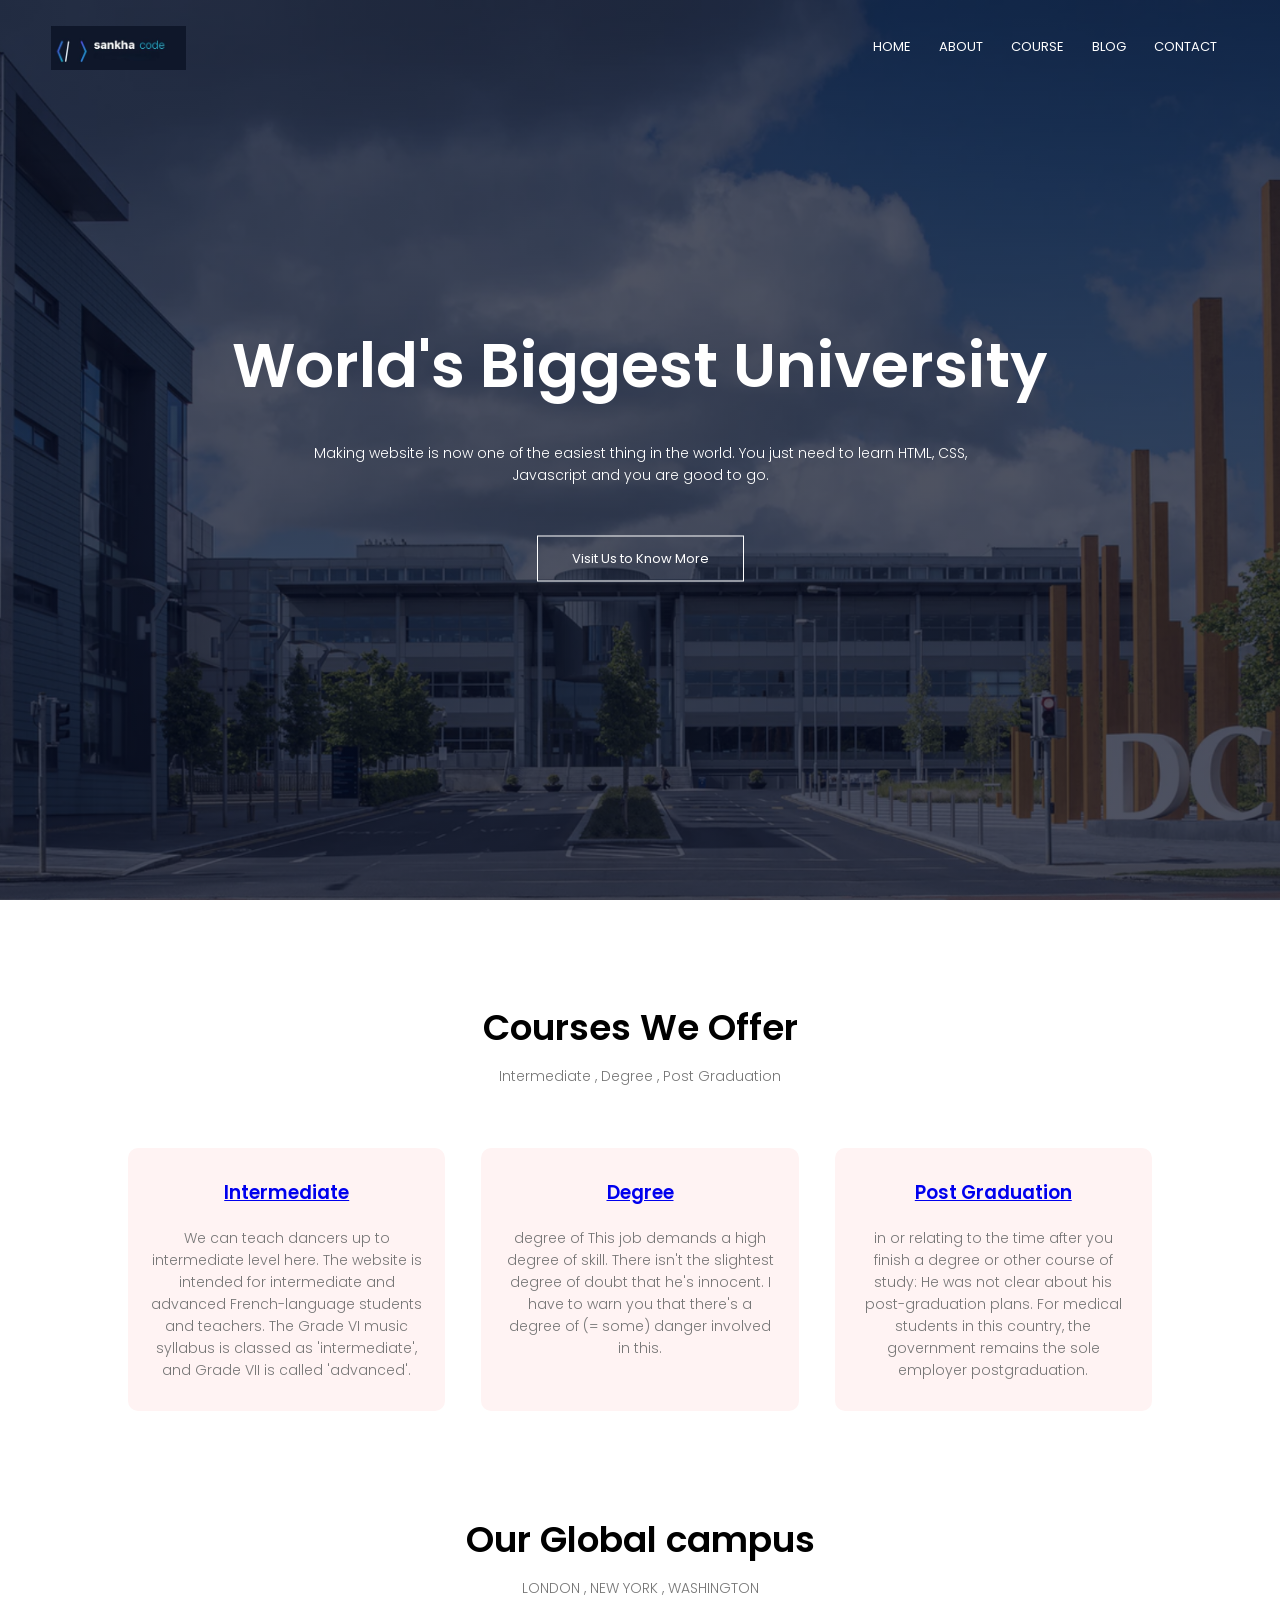
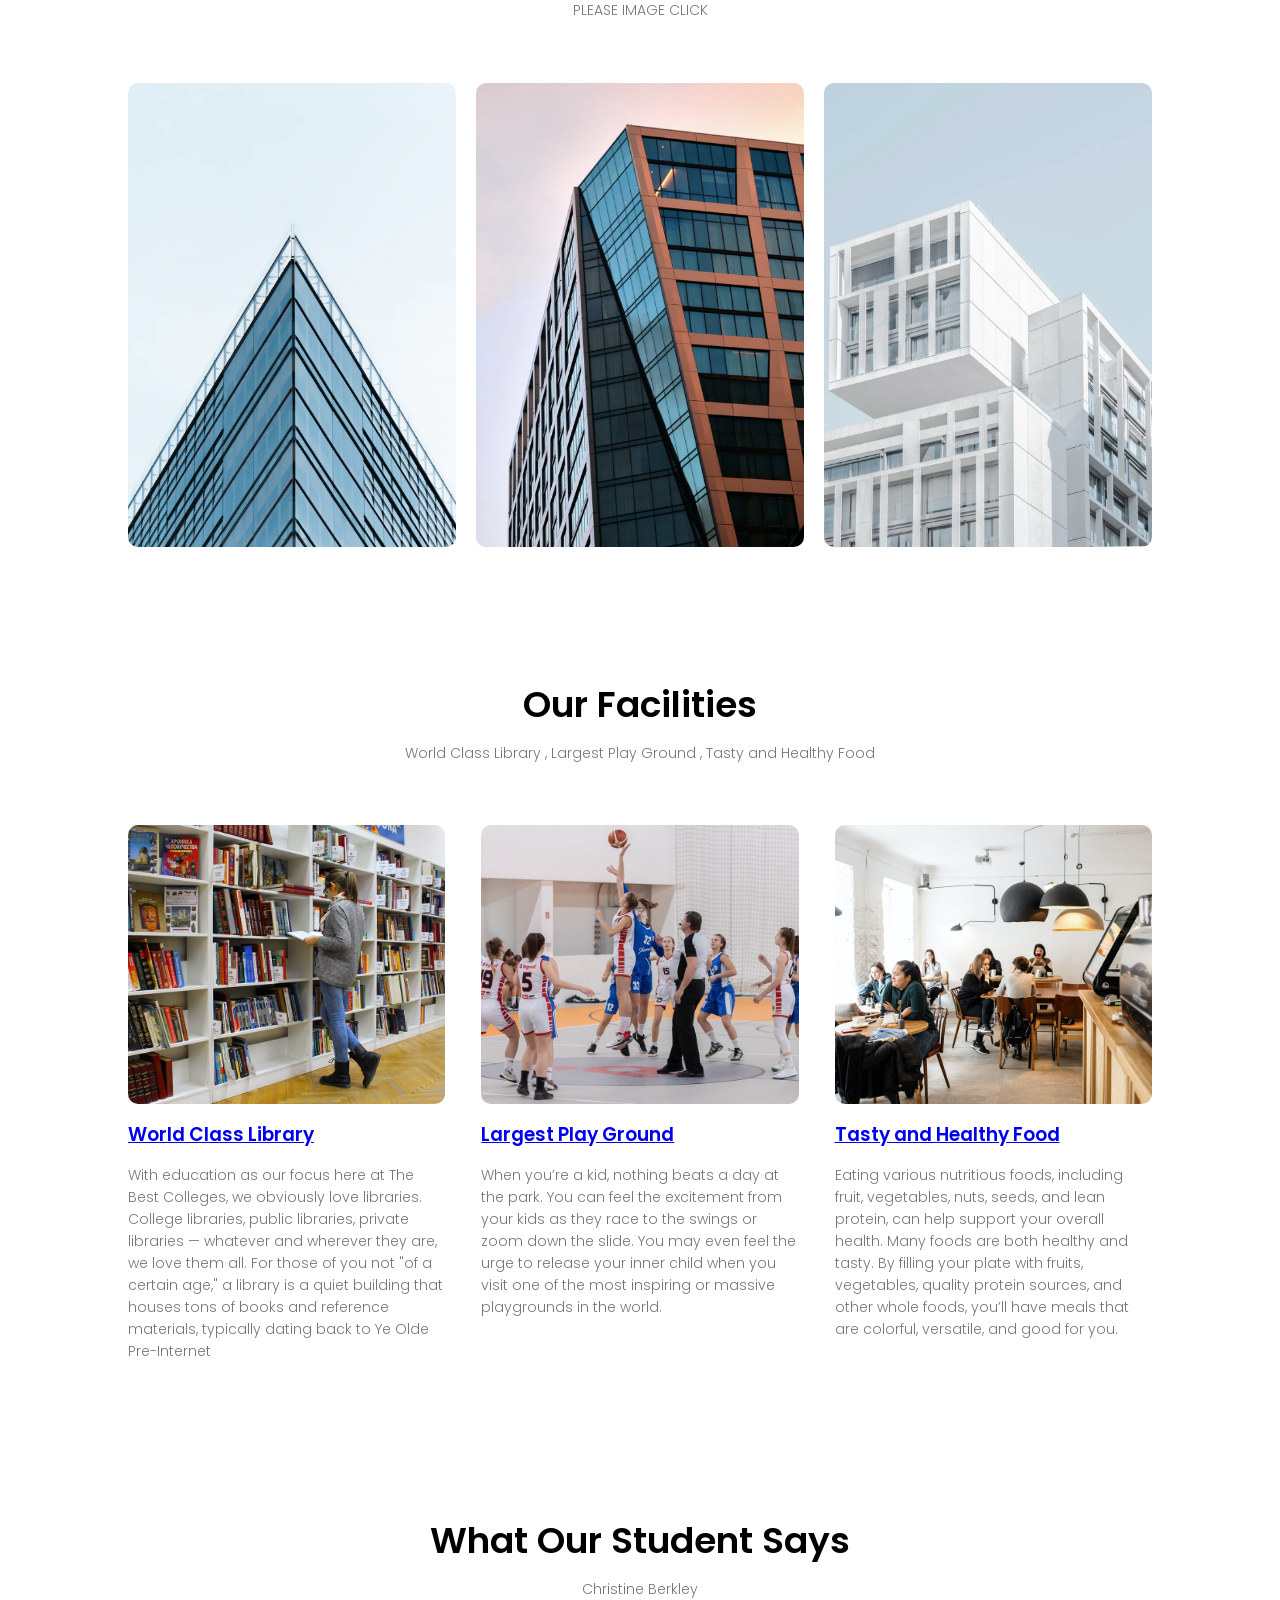
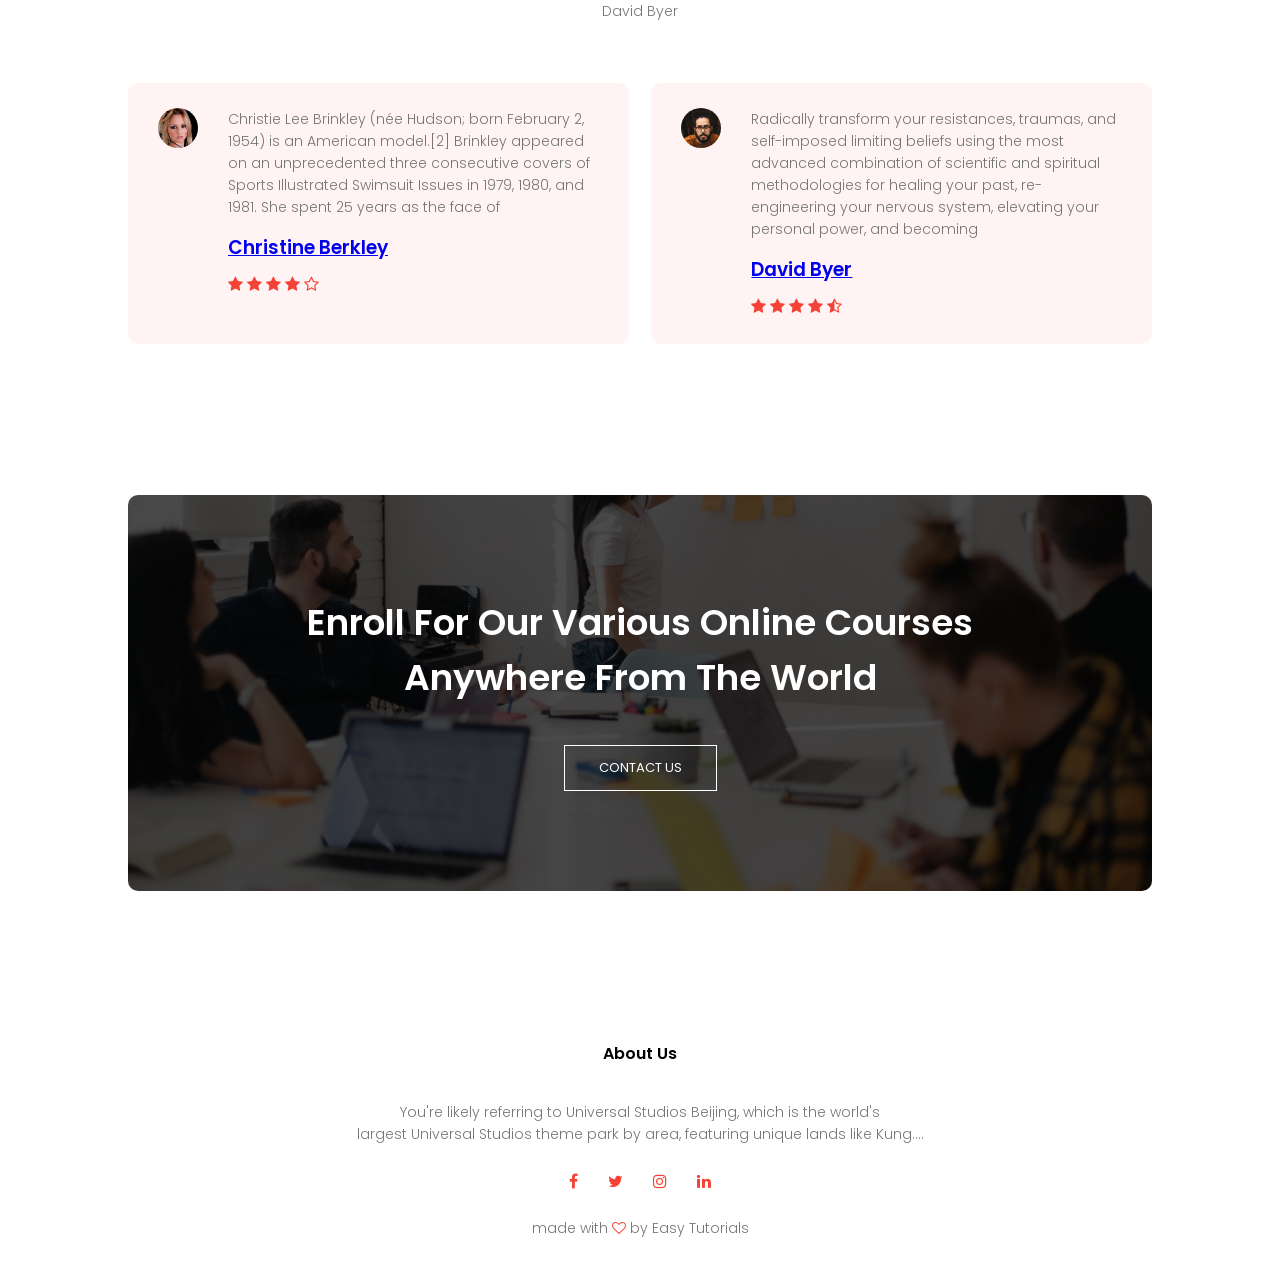
<file: index.html>
<html>
<head>
<meta name="viewport" content="width=device-width, initial-scale=1.0">
<title>Sankha Code</title>
<link rel="stylesheet" href="style.css">
<link href="https://fonts.googleapis.com/css?family=Poppins:100,200,300,400,600,700&display=swap" rel="stylesheet">
<link rel="stylesheet" href="https://stackpath.bootstrapcdn.com/font-awesome/4.7.0/css/font-awesome.min.css"> 
<link rel="shortcut icon" href="link logo.jpg" type="image/x-icon">
</head>
<body>
    <section class="header">
        
        <nav>
            <a href="index.html"><img src="logo.jpeg"></a>
            <div class="nav-links" id="navLinks">  
                <i class="fa fa-close" onclick="hideMenu()"></i>
                <ul>
                    <li><a href="index.html">HOME</a></li>
                    <li><a href="about.html">ABOUT</a></li>
                    <li><a href="course.html">COURSE</a></li>
                    <li><a href="blog.html">BLOG</a></li>
                    <li><a href="contact.html">CONTACT</a></li>
                </ul>
            </div>
            <i class="fa fa-bars" onclick="showMenu()"></i>
        </nav>
        
        <div class="text-box">
            <h1>World's Biggest University</h1>
            <p>Making website is now one of the easiest thing in the world. You just need to learn HTML, CSS,<br>Javascript and you are good to go.</p>
            <a href="contact.html" class="hero-btn">Visit Us to Know More</a>
        </div>
    </section>
    
<!---------- course ----------->
    
    <section class="course">
        <h1>Courses We Offer</h1>
        <p>Intermediate , Degree , Post Graduation</p>
        <div class="row">
            <div class="course-col">
                <a href="https://dictionary.cambridge.org/dictionary/english/intermediate"><h3>Intermediate</h3></a>
                <p>We can teach dancers up to intermediate level here.
                The website is intended for intermediate and advanced French-language students and teachers.
                The Grade VI music syllabus is classed as 'intermediate', and Grade VII is called 'advanced'.</p>
            </div>
            <div class="course-col">
                <a href="https://dictionary.cambridge.org/dictionary/english/degree"><h3>Degree</h3></a>
                <p>degree of This job demands a high degree of skill.
                There isn't the slightest degree of doubt that he's innocent.
                I have to warn you that there's a degree of (= some) danger involved in this.</p>
            </div>
            <div class="course-col">
                <a href="https://dictionary.cambridge.org/dictionary/english/post-graduation"><h3>Post Graduation</h3></a>
                <p>in or relating to the time after you finish a degree or other course of study:
                He was not clear about his post-graduation plans.
                For medical students in this country, the government remains the sole employer postgraduation.</p>
            </div>
        </div>
    </section>
    
<!---------- campus ---------->
    
    <section class="campus">
        <h1>Our Global campus</h1>
        <p>LONDON , NEW YORK , WASHINGTON<br>PLEASE IMAGE CLICK</p>
            <div class="row">
                <div class="campus-col">
                    <img src="london.png">
                    <div class="layer">
                        <a href="https://maps.app.goo.gl/8tfJSvZfQVaBL1cF7"><h3>LONDON</h3></a>
                    </div>
                </div>
                <div class="campus-col">
                    <img src="newyork.png">
                    <div class="layer">
                        <a href="https://maps.app.goo.gl/64HCSFy1Z2zuiFZS9"><h3>NEW YORK</h3></a>
                    </div>
                </div>
                <div class="campus-col">
                    <img src="washington.png">
                    <div class="layer">
                        <a href="https://maps.app.goo.gl/UHcrCdH4US6FnCMJA"><h3>WASHINGTON</h3></a>
                    </div>
                </div>
                
            </div>
    </section>
    
<!---------- Facilities ---------->
    
    <section class="facility">
        <h1>Our Facilities</h1>
        <p>World Class Library , Largest Play Ground , Tasty and Healthy Food</p>
            <div class="row">
                <div class="facility-col">
                    <img src="library.png">
                    <a href="https://www.thebestcolleges.org/amazing-libraries/"><h3>World Class Library</h3></a>
                    <p>With education as our focus here at The Best Colleges, we obviously love libraries. College libraries, public libraries, private libraries — whatever and wherever they are, we love them all. For those of you not "of a certain age," a library is a quiet building that houses tons of books and reference materials, typically dating back to Ye Olde Pre-Internet</p>
                </div>
                <div class="facility-col">
                    <img src="basketball.png">
                    <a href="https://superiorplay.com/blog/worlds-largest-playgrounds/?srsltid=AfmBOoo3jGLswr_3IjMhvDBu9-F-duJyQexHkolZWK3P55cx1meK1VoA"><h3>Largest Play Ground</h3></a>
                    <p>When you’re a kid, nothing beats a day at the park. You can feel the excitement from your kids as they race to the swings or zoom down the slide. You may even feel the urge to release your inner child when you visit one of the most inspiring or massive playgrounds in the world.</p>
                </div>
                <div class="facility-col">
                    <img src="cafeteria.png">
                    <a href="https://www.healthline.com/nutrition/50-super-healthy-foods"><h3>Tasty and Healthy Food</h3></a>
                    <p>Eating various nutritious foods, including fruit, vegetables, nuts, seeds, and lean protein, can help support your overall health.
                    Many foods are both healthy and tasty. By filling your plate with fruits, vegetables, quality protein sources, and other whole foods, you’ll have meals that are colorful, versatile, and good for you.</p>
                </div>
            </div>
    </section>
    
    
<!---------- testimonials ---------->
    
    <section class="testimonials">
        <h1>What Our Student Says</h1>
        <p>Christine Berkley<br>David Byer</p>
            <div class="row">
                <div class="testimonial-col">
                    <img src="user1.jpg">
                    <div> 
                        <p>Christie Lee Brinkley (née Hudson; born February 2, 1954) is an American model.[2] Brinkley appeared on an unprecedented three consecutive covers of Sports Illustrated Swimsuit Issues in 1979, 1980, and 1981. She spent 25 years as the face of</p>
                        <a href="https://en.wikipedia.org/wiki/Christie_Brinkley"><h3>Christine Berkley</h3></a>
                        <i class="fa fa-star"></i>
                        <i class="fa fa-star"></i>
                        <i class="fa fa-star"></i>
                        <i class="fa fa-star"></i>
                        <i class="fa fa-star-o"></i>
                    </div>
                </div>
                <div class="testimonial-col">
                    <img src="user2.jpg">
                    <div>
                        <p>Radically transform your resistances, traumas, and self-imposed limiting beliefs using the most advanced combination of scientific and spiritual methodologies for healing your past, re-engineering your nervous system, elevating your personal power, and becoming</p>
                        <a href="https://davidbayer.com/"><h3>David Byer</h3></a>
                        <i class="fa fa-star"></i>
                        <i class="fa fa-star"></i>
                        <i class="fa fa-star"></i>
                        <i class="fa fa-star"></i>
                        <i class="fa fa-star-half-o"></i>
                    </div>
                </div>
                
            </div>
    </section>
    
<!------ Call To Action ------>

<section class="cta">
    
       <h1>Enroll For Our Various Online Courses<br>Anywhere From The World</h1>
        <a href="https://wa.me/918770740848" class="hero-btn">CONTACT US</a>
    
</section>    
 
<!-------- footer ---------->

<section class="footer">
        <h4>About Us</h4>
        <p>You're likely referring to Universal Studios Beijing, which is the world's<br>
        largest Universal Studios theme park by area, featuring unique lands like Kung....</p>
        <div class="icons">
            <a href="https://www.facebook.com/share/1Cp5k5Tnqk/"><i class="fa fa-facebook"></i></a>
            <a href="https://x.com/vishalraghu1c96?t=x2zzKe5Rnn5hxkEXPhshnw&s=09"><i class="fa fa-twitter"></i></a>
            <a href="https://www.instagram.com/vishal_raghu1c_official?utm_source=ig_web_button_share_sheet&igsh=ZDNlZDc0MzIxNw=="><i class="fa fa-instagram"></i></a>
            <a href="http://www.linkedin.com/in/"><i class="fa fa-linkedin"></i></a>
            
        </div>
        <a href="" class="footer-link"><p>made with <i class="fa fa-heart-o"></i> by Easy Tutorials</p></a>
</section>    
  
  
<!----JavaScript for toggle menu---->
<script>
    var navLinks = document.getElementById("navLinks");

    function showMenu() {
        navLinks.style.right = "0";
    }

    function hideMenu() {
        navLinks.style.right = "-200px";
    }
</script> 
    
</body>
</html>
</file>
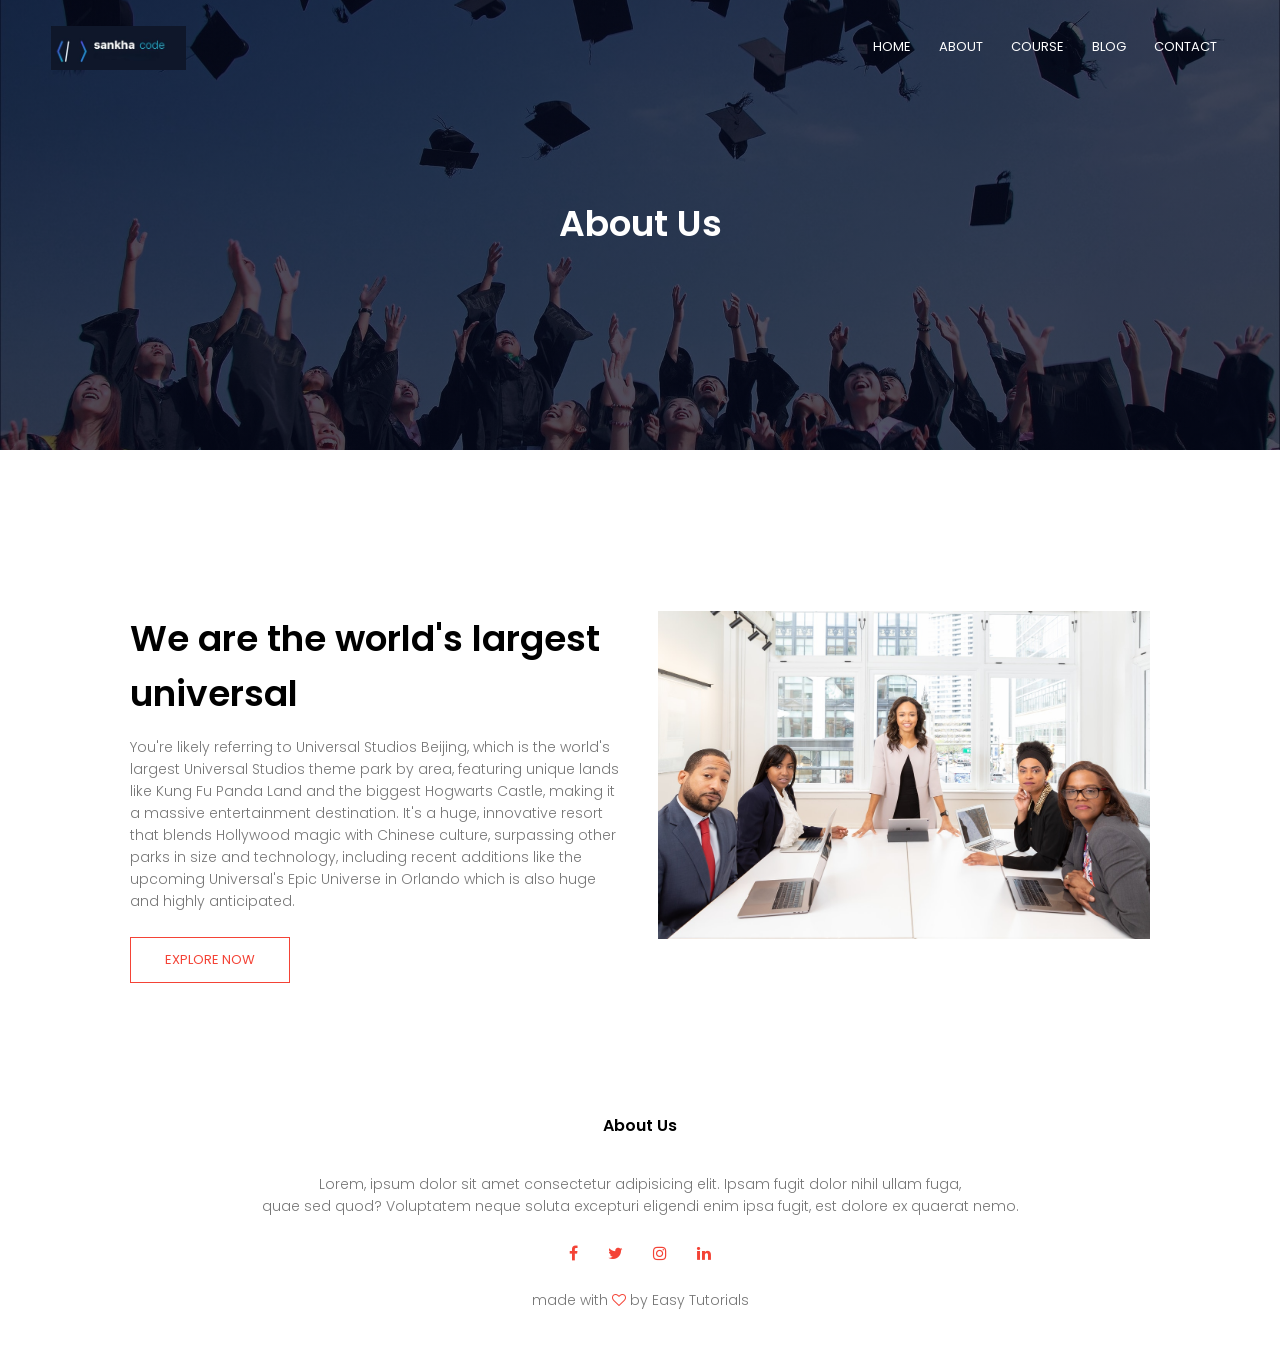
<file: about.html>
<html>
<head>
<meta name="viewport" content="width=device-width, initial-scale=1.0">
<title>Sankha Code</title>
<link rel="stylesheet" href="style.css">
<link href="https://fonts.googleapis.com/css?family=Poppins:100,200,300,400,600,700&display=swap" rel="stylesheet">
<link rel="stylesheet" href="https://stackpath.bootstrapcdn.com/font-awesome/4.7.0/css/font-awesome.min.css"> 
<link rel="shortcut icon" href="link logo.jpg" type="image/x-icon">
</head>
<body>
    <section class="sub-header">
        <nav>
            <a href="index.html"><img src="logo.jpeg"></a>
            <div class="nav-links" id="navLinks">  
                <i class="fa fa-close" onclick="hideMenu()"></i>
                <ul>
                    <li><a href="index.html">HOME</a></li>
                    <li><a href="about.html">ABOUT</a></li>
                    <li><a href="course.html">COURSE</a></li>
                    <li><a href="blog.html">BLOG</a></li>
                    <li><a href="contact.html">CONTACT</a></li>
                </ul>
            </div>
            <i class="fa fa-bars" onclick="showMenu()"></i>
        </nav>
        <h1 id="about">About Us</h1>

    </section>

    <!-- about us content -->

    <section class="about-us">
        <div class="row">
            <div class="about-col">
                <h1>We are the world's largest universal</h1>
                <p>You're likely referring to Universal Studios Beijing, which is the world's
                largest Universal Studios theme park by area, featuring unique lands like Kung
                Fu Panda Land and the biggest Hogwarts Castle, making it a massive entertainment 
                destination. It's a huge, innovative resort that blends Hollywood magic with Chinese 
                culture, surpassing other parks in size and technology, including recent additions like 
                the upcoming Universal's Epic Universe in Orlando which is also huge and highly anticipated. </p>
                <a href="" class="hero-btn red-btn">EXPLORE NOW</a>
            </div>
            <div class="about-col">
                <img src="about.jpg">
            </div>
        </div>

    </section>

<!-- footer -->

 <section class="footer">
    <h4>About Us</h4>
    <p>Lorem, ipsum dolor sit amet consectetur adipisicing elit. Ipsam fugit dolor nihil ullam fuga,<br>
    quae sed quod? Voluptatem neque soluta excepturi eligendi enim ipsa fugit, est dolore ex quaerat nemo.</p>
    <div class="icons">
        <!-- <style>a.two:hover {font-size: 150%;}</style> -->
        <a href="https://www.facebook.com/share/1Cp5k5Tnqk/"><i class="fa fa-facebook"></i></a>
            <a href="https://x.com/vishalraghu1c96?t=x2zzKe5Rnn5hxkEXPhshnw&s=09"><i class="fa fa-twitter"></i></a>
            <a href="https://www.instagram.com/vishal_raghu1c_official?utm_source=ig_web_button_share_sheet&igsh=ZDNlZDc0MzIxNw=="><i class="fa fa-instagram"></i></a>
            <a href="http://www.linkedin.com/in/"><i class="fa fa-linkedin"></i></a>
    </div>
    <a href="" class="footer-link"><p>made with <i class="fa fa-heart-o"></i> by Easy Tutorials</p></a>
 </section>






    <!-- Javascript for toggle menue -->

    <script>

        var navLinks = document.getElementById("navLinks");
        function showMenu(){
            navLinks.style.right = "0"
        }
        function hideMenu(){
            navLinks.style.right = "-200px";
        }

    </script>
    
</body>
</html>
</file>
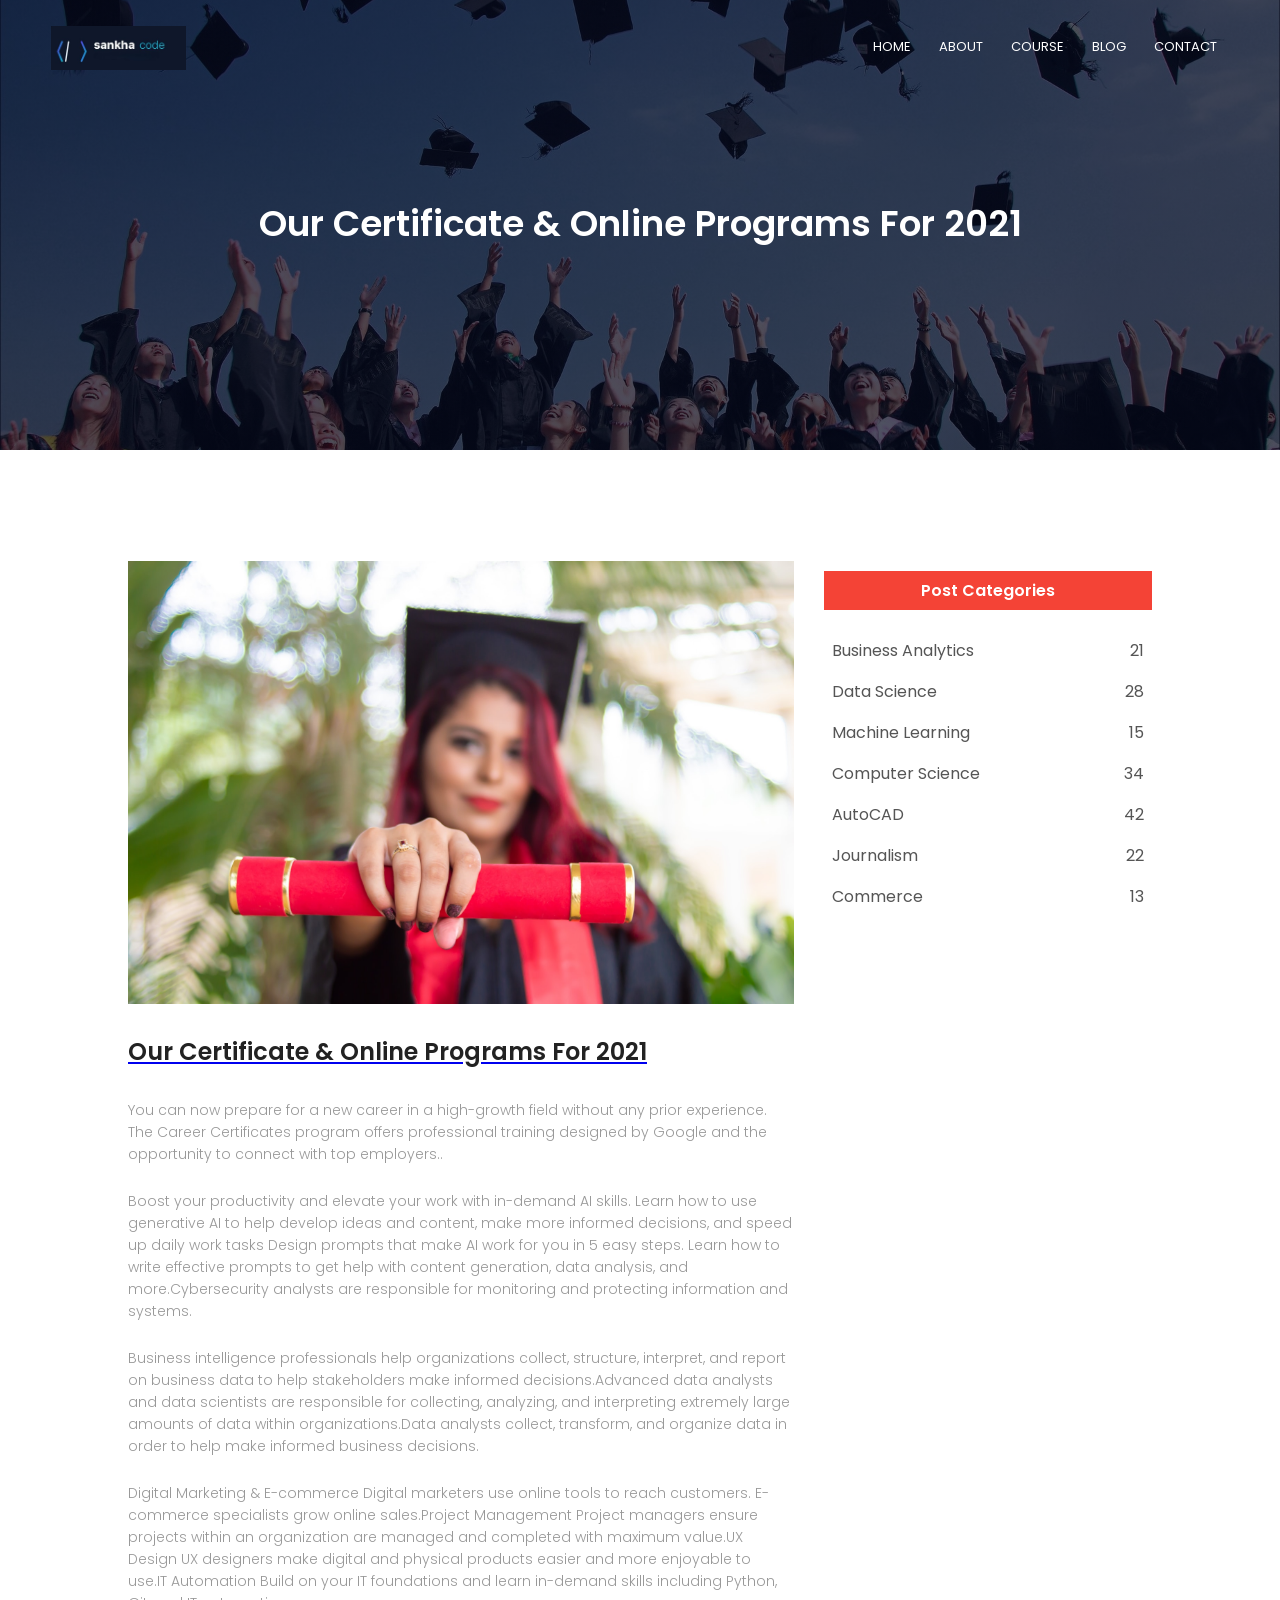
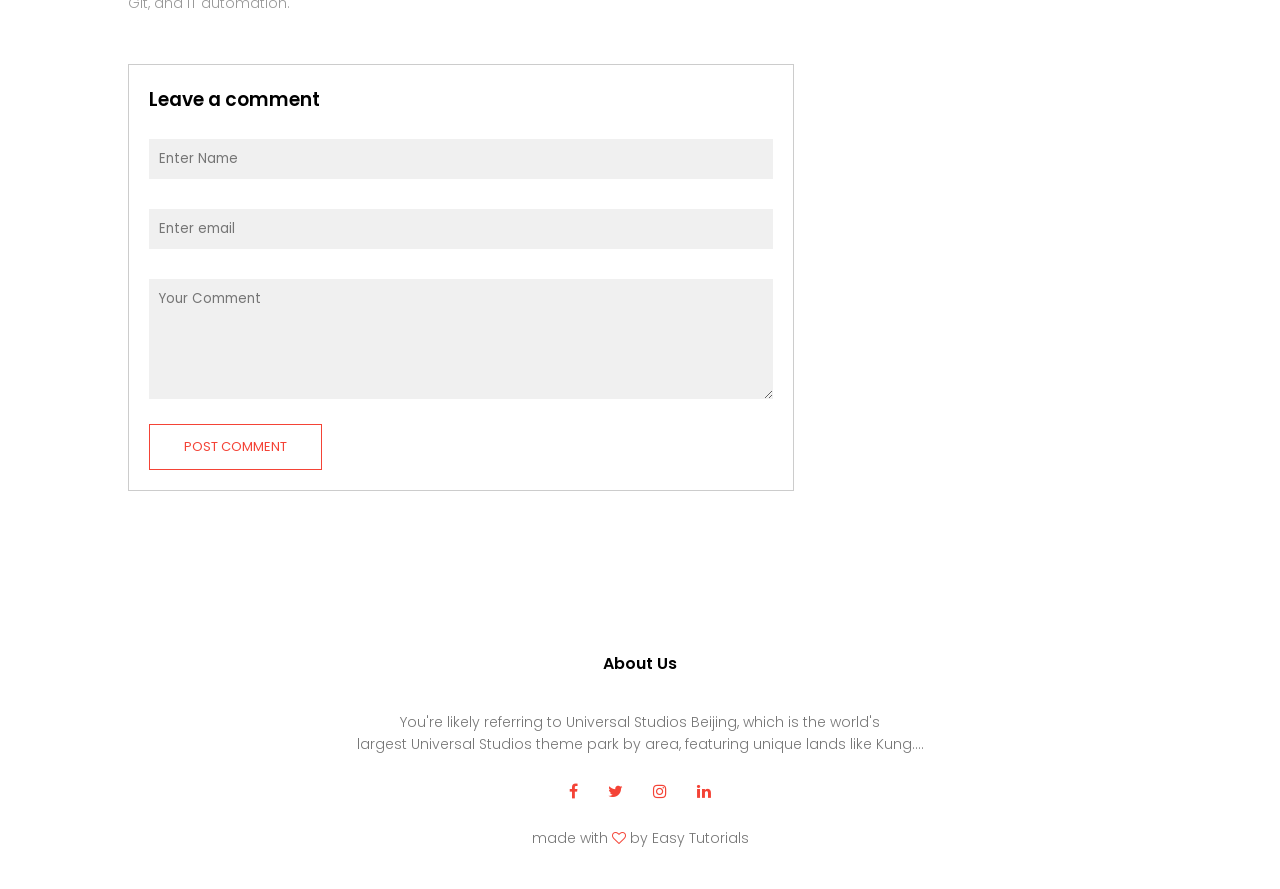
<file: blog.html>
<html>
<head>
<meta name="viewport" content="width=device-width, initial-scale=1.0">
<title>Sankha Code</title>
<link rel="stylesheet" href="style.css">
<link href="https://fonts.googleapis.com/css?family=Poppins:100,200,300,400,600,700&display=swap" rel="stylesheet">
<link rel="stylesheet" href="https://stackpath.bootstrapcdn.com/font-awesome/4.7.0/css/font-awesome.min.css"> 
<link rel="shortcut icon" href="link logo.jpg" type="image/x-icon">
</head>
<body>
    <section class="sub-header">
        <nav>
            <a href="index.html"><img src="logo.jpeg"></a>
            <div class="nav-links" id="navLinks">  
                <i class="fa fa-close" onclick="hideMenu()"></i>
                <ul>
                    <li><a href="index.html">HOME</a></li>
                    <li><a href="about.html">ABOUT</a></li>
                    <li><a href="course.html">COURSE</a></li>
                    <li><a href="blog.html">BLOG</a></li>
                    <li><a href="contact.html">CONTACT</a></li>
                </ul>
            </div>
            <i class="fa fa-bars" onclick="showMenu()"></i>
        </nav>
            <h1>Our Certificate & Online Programs For 2021</h1>
    </section>
    
<!---------- Blog Page Content ---------->
    
    <section class="blog-content">
    <div class="row">
    <div class="blog-left">
        <img src="certificate.jpg">
        <a href="https://grow.google/intl/en_in/certificates/"><h2>Our Certificate & Online Programs For 2021</h2></a>
        
        <p>You can now prepare for a new career in a high-growth field without any prior experience. The Career
        Certificates program offers professional training designed by Google and the opportunity to connect with top employers..</p>
        <br>
        <p>Boost your productivity and elevate your work with in-demand AI skills. Learn how to use generative AI to help 
        develop ideas and content, make more informed decisions, and speed up daily work tasks Design prompts that
        make AI work for you in 5 easy steps. Learn how to write effective prompts to get help with content generation, 
        data analysis, and more.Cybersecurity analysts are responsible for monitoring and protecting information and systems.</p>
        <br>
        <p>Business intelligence professionals help organizations collect, structure, interpret, and report on business data
        to help stakeholders make informed decisions.Advanced data analysts and data scientists are responsible for collecting,
        analyzing, and interpreting extremely large amounts of data within organizations.Data analysts collect, transform,
        and organize data in order to help make informed business decisions.</p>
        <br>
        <p>Digital Marketing & E-commerce
        Digital marketers use online tools to reach customers. E-commerce specialists grow online sales.Project Management
        Project managers ensure projects within an organization are managed and completed with maximum value.UX Design
        UX designers make digital and physical products easier and more enjoyable to use.IT Automation
        Build on your IT foundations and learn in-demand skills including Python, Git, and IT automation.</p>
        
        <div class="comment-box">
            <h3>Leave a comment</h3>
            <form class="comment-form">
                    <input type="text" placeholder="Enter Name">
                    <input type="email" placeholder="Enter email">
                    <textarea rows="5" placeholder="Your Comment"></textarea>
                    <button type="submit" class="hero-btn red-btn">POST COMMENT</button>
            </form>
        </div>
    </div>
        
    <div class="blog-right">
        
        
            <h3>Post Categories</h3>
            <div>
                <span>Business Analytics</span>
                <span>21</span>
            </div>
            <div>
                <span>Data Science</span>
                <span>28</span>
            </div>
            <div>
                <span>Machine Learning</span>
                <span>15</span>
            </div>
            <div>
                <span>Computer Science</span>
                <span>34</span>
            </div>
            <div>
                <span>AutoCAD</span>
                <span>42</span>
            </div>
            <div>
                <span>Journalism</span>
                <span>22</span>
            </div>
            <div>
                <span>Commerce</span>
                <span>13</span>
            </div>
           
        </div> 
    
    </div>
    </section>
    
<!-------- footer ---------->

<section class="footer">
        <h4>About Us</h4>
        <p>You're likely referring to Universal Studios Beijing, which is the world's<br>
        largest Universal Studios theme park by area, featuring unique lands like Kung....</p>
        <div class="icons">
            <a href="https://www.facebook.com/share/1Cp5k5Tnqk/"><i class="fa fa-facebook"></i></a>
            <a href="https://x.com/vishalraghu1c96?t=x2zzKe5Rnn5hxkEXPhshnw&s=09"><i class="fa fa-twitter"></i></a>
            <a href="https://www.instagram.com/vishal_raghu1c_official?utm_source=ig_web_button_share_sheet&igsh=ZDNlZDc0MzIxNw=="><i class="fa fa-instagram"></i></a>
            <a href="http://www.linkedin.com/in/"><i class="fa fa-linkedin"></i></a>
        </div>
        <p>made with <i class="fa fa-heart-o"></i> by Easy Tutorials</p>
</section>    
  
  
<!----JavaScript for toggle menu---->
<script>
    var navLinks = document.getElementById("navLinks");

    function showMenu() {
        navLinks.style.right = "0";
    }

    function hideMenu() {
        navLinks.style.right = "-200px";
    }
</script> 
    
</body>
</html>
</file>
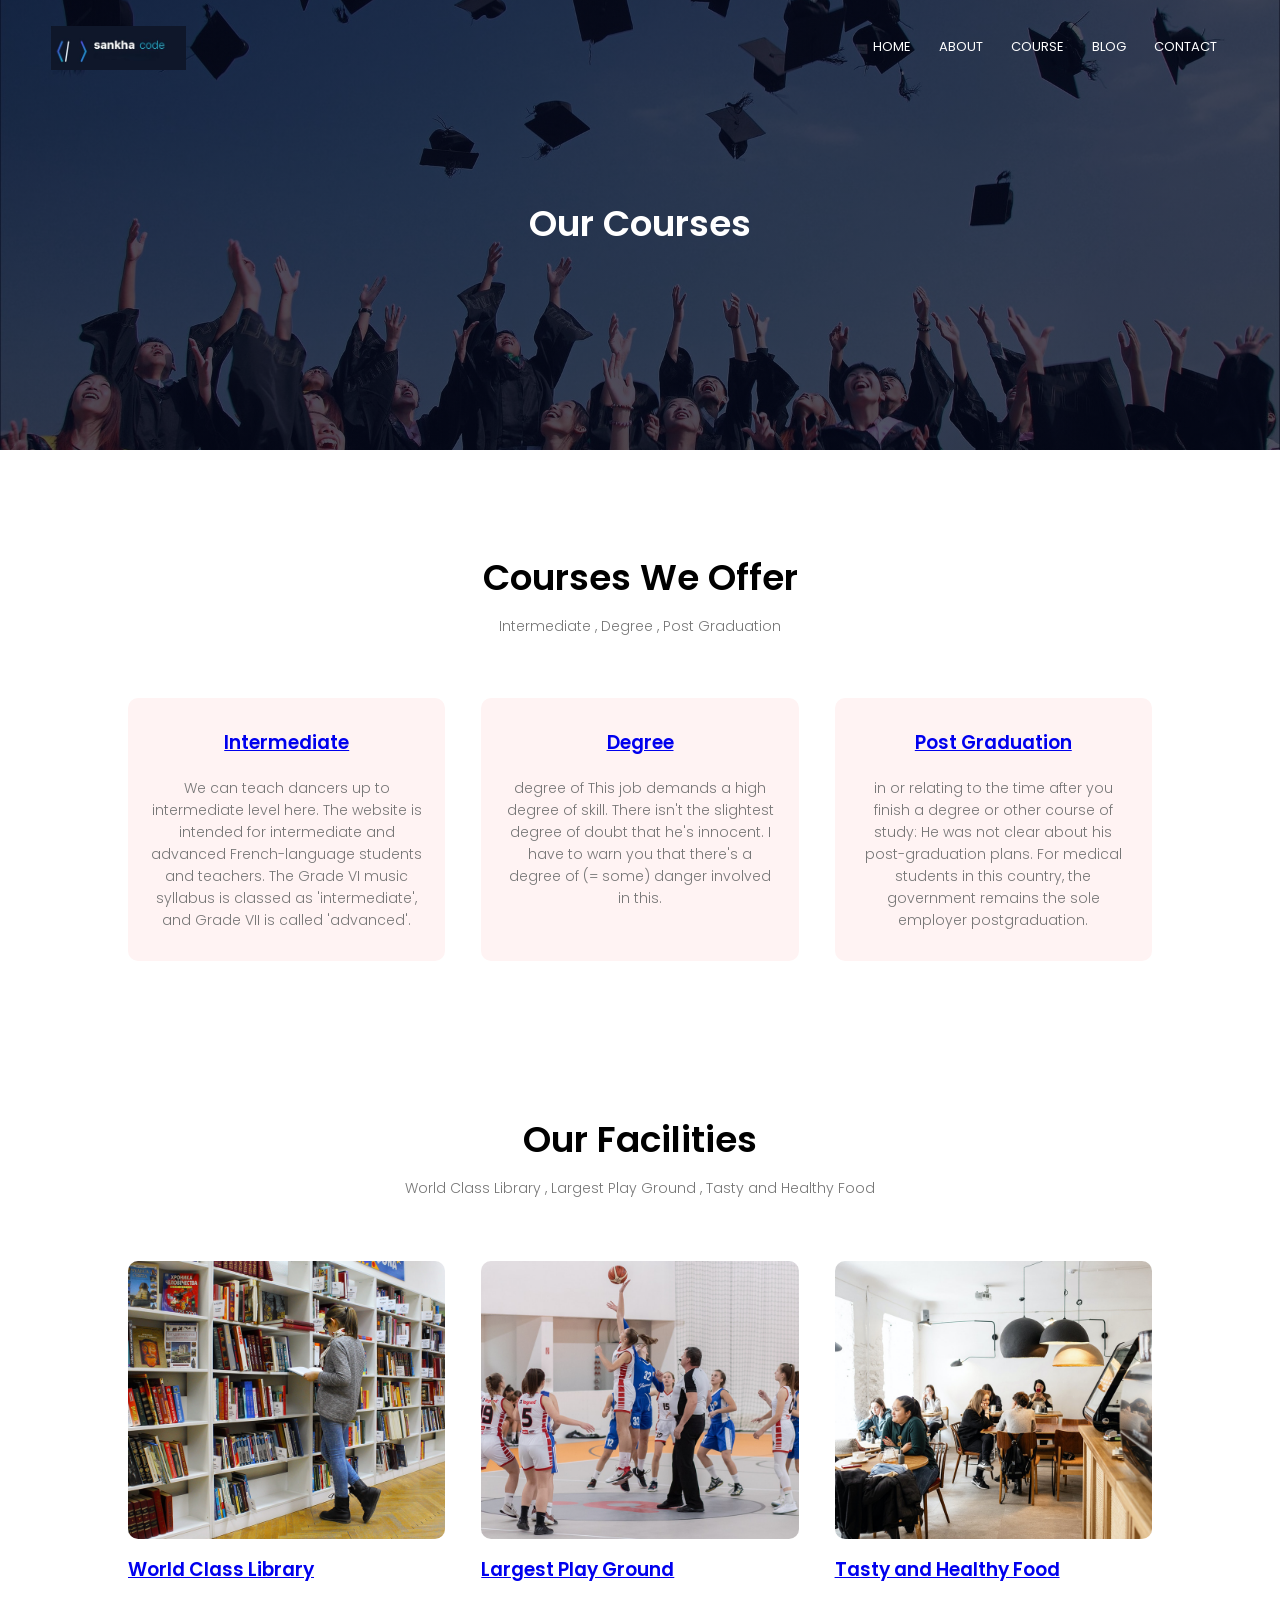
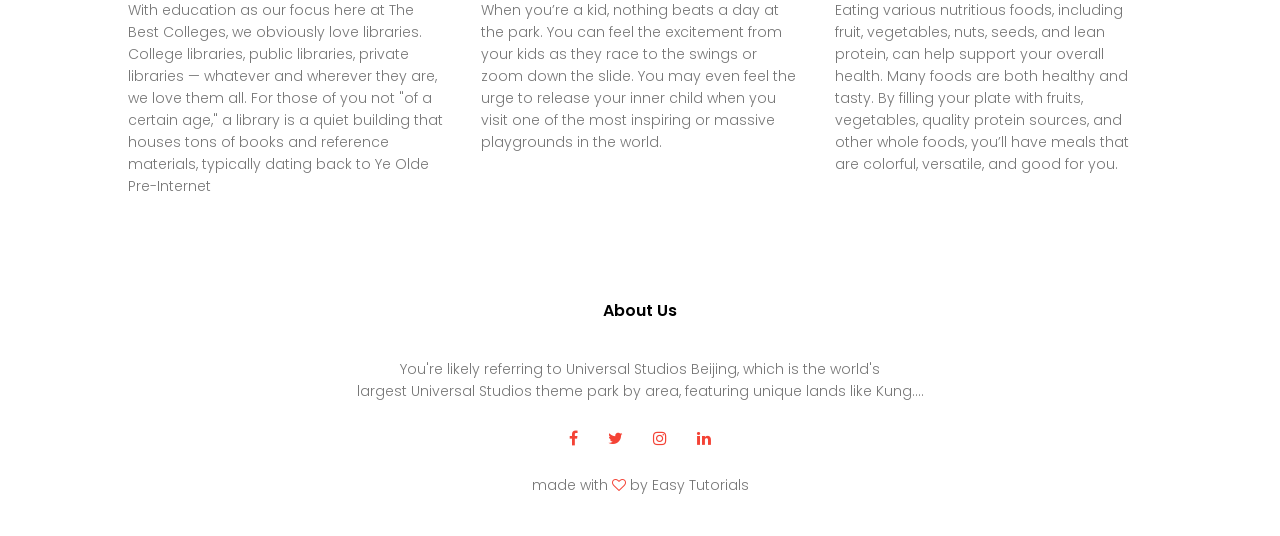
<file: course.html>
<html>
<head>
<meta name="viewport" content="width=device-width, initial-scale=1.0">
<title>Sankha Code</title>
<link rel="stylesheet" href="style.css">
<link href="https://fonts.googleapis.com/css?family=Poppins:100,200,300,400,600,700&display=swap" rel="stylesheet">
<link rel="stylesheet" href="https://stackpath.bootstrapcdn.com/font-awesome/4.7.0/css/font-awesome.min.css"> 
<link rel="shortcut icon" href="link logo.jpg" type="image/x-icon">
</head>
<body>
    <section class="sub-header">
        <nav>
            <a href="index.html"><img src="logo.jpeg"></a>
            <div class="nav-links" id="navLinks">  
                <i class="fa fa-close" onclick="hideMenu()"></i>
                <ul>
                    <li><a href="index.html">HOME</a></li>
                    <li><a href="about.html">ABOUT</a></li>
                    <li><a href="course.html">COURSE</a></li>
                    <li><a href="blog.html">BLOG</a></li>
                    <li><a href="contact.html">CONTACT</a></li>
                </ul>
            </div>
            <i class="fa fa-bars" onclick="showMenu()"></i>
        </nav>
            <h1>Our Courses</h1>
    </section>
    
    
<!---------- course ----------->
    
    <section class="course">
        <h1>Courses We Offer</h1>
        <p>Intermediate , Degree , Post Graduation</p>
        <div class="row">
            <div class="course-col">
                <a href="https://dictionary.cambridge.org/dictionary/english/intermediate"><h3>Intermediate</h3></a>
                <p>We can teach dancers up to intermediate level here.
                The website is intended for intermediate and advanced French-language students and teachers.
                The Grade VI music syllabus is classed as 'intermediate', and Grade VII is called 'advanced'.</p>
            </div>
            <div class="course-col">
                <a href="https://dictionary.cambridge.org/dictionary/english/degree"><h3>Degree</h3></a>
                <p>degree of This job demands a high degree of skill.
                There isn't the slightest degree of doubt that he's innocent.
                I have to warn you that there's a degree of (= some) danger involved in this.</p>
            </div>
            <div class="course-col">
                <a href="https://dictionary.cambridge.org/dictionary/english/post-graduation"><h3>Post Graduation</h3></a>
                <p>in or relating to the time after you finish a degree or other course of study:
                He was not clear about his post-graduation plans.
                For medical students in this country, the government remains the sole employer postgraduation.</p>
            </div>
        </div>
    </section>
    
<!---------- Facilities ---------->
    
    <section class="facility">
        <h1>Our Facilities</h1>
        <p>World Class Library , Largest Play Ground , Tasty and Healthy Food</p>
            <div class="row">
                <div class="facility-col">
                    <img src="library.png">
                    <a href="https://www.thebestcolleges.org/amazing-libraries/"><h3>World Class Library</h3></a>
                    <p>With education as our focus here at The Best Colleges, we obviously love libraries. College libraries, public libraries, private libraries — whatever and wherever they are, we love them all. For those of you not "of a certain age," a library is a quiet building that houses tons of books and reference materials, typically dating back to Ye Olde Pre-Internet</p>
                </div>
                <div class="facility-col">
                    <img src="basketball.png">
                    <a href="https://superiorplay.com/blog/worlds-largest-playgrounds/?srsltid=AfmBOoo3jGLswr_3IjMhvDBu9-F-duJyQexHkolZWK3P55cx1meK1VoA"><h3>Largest Play Ground</h3></a>
                    <p>When you’re a kid, nothing beats a day at the park. You can feel the excitement from your kids as they race to the swings or zoom down the slide. You may even feel the urge to release your inner child when you visit one of the most inspiring or massive playgrounds in the world.</p>
                </div>
                <div class="facility-col">
                    <img src="cafeteria.png">
                    <a href="https://www.healthline.com/nutrition/50-super-healthy-foods"><h3>Tasty and Healthy Food</h3></a>
                    <p>Eating various nutritious foods, including fruit, vegetables, nuts, seeds, and lean protein, can help support your overall health.
                    Many foods are both healthy and tasty. By filling your plate with fruits, vegetables, quality protein sources, and other whole foods, you’ll have meals that are colorful, versatile, and good for you.</p>
                </div>
            </div>
    </section>
    
<!-------- footer ---------->

<section class="footer">
        <h4>About Us</h4>
        <p>You're likely referring to Universal Studios Beijing, which is the world's<br>
        largest Universal Studios theme park by area, featuring unique lands like Kung....</p>
        <div class="icons">
            <a href="https://www.facebook.com/share/1Cp5k5Tnqk/"><i class="fa fa-facebook"></i></a>
            <a href="https://x.com/vishalraghu1c96?t=x2zzKe5Rnn5hxkEXPhshnw&s=09"><i class="fa fa-twitter"></i></a>
            <a href="https://www.instagram.com/vishal_raghu1c_official?utm_source=ig_web_button_share_sheet&igsh=ZDNlZDc0MzIxNw=="><i class="fa fa-instagram"></i></a>
            <a href="http://www.linkedin.com/in/"><i class="fa fa-linkedin"></i></a>
        </div>
        <p>made with <i class="fa fa-heart-o"></i> by Easy Tutorials</p>
</section>    
  
  
<!----JavaScript for toggle menu---->
<script>
    var navLinks = document.getElementById("navLinks");

    function showMenu() {
        navLinks.style.right = "0";
    }

    function hideMenu() {
        navLinks.style.right = "-200px";
    }
</script>  
    
</body>
</html>
</file>
<file: style.css>
*{
    margin: 0;
    padding: 0;
    font-family: 'Poppins', sans-serif;
}
.header{
    min-height: 100vh;
    width: 100%;
    background-image: linear-gradient(rgba(4,9,30,0.7),rgba(4,9,30,0.7)),url(banner.png);
    background-position: center;
    background-size: cover;
    position: relative;
    overflow: hidden;
}

nav{
    display: flex;
    padding: 2% 4%;
    justify-content: space-between;
    align-items: center;
}
nav img{
    width: 135px;
}
.nav-links{
    flex: 1;
    text-align: right;
}
.nav-links ul li{
    list-style: none;
    display: inline-block;
    padding: 8px 12px;
    position: relative;
}
.nav-links ul li a{
    color: #fff;
    text-decoration: none;
    font-size: 13px;
}
.nav-links ul li::after{
    content: '';
    width: 0%;
    height: 2px;
    background: #f44336;
    display: block;
    margin: auto;
    transition: .5s;    
}
.nav-links ul li:hover::after{
    width: 100%;
}
nav .fa{
    display: none;
}

.text-box{
    width: 90%;
    color: #fff;
    position: absolute;
    top: 50%;
    left: 50%;
    transform: translate(-50%, -50%);
    text-align: center;
}
.text-box h1{
    font-size: 62px;
}
.text-box p{
    margin: 20px 0 40px;
    font-size: 14px;
    color: #fff;
}
.hero-btn {
    display: inline-block;
    text-decoration: none;
    color: #fff;
    border: 1px solid #fff;
    padding: 12px 34px;
    font-size: 13px;
    background: transparent;
    position: relative;
    cursor: pointer;
    transition: 1s;
}

.hero-btn:hover{
    border: 1px solid #f44336;
    background: #f44336;
}


@media(max-width: 700px)
{
   .nav-links ul li
    {
        display: block;
    }
    .nav-links
    {
        position: fixed;
        background: #f44336;
        height: 100vh;
        width: 200px;
        top: 0;
        right: -200px;
        text-align: left;
        z-index: 2;
        transition: 0.5s;
    }
    .nav-links ul{
        padding: 30px;
    }
    nav .fa{
        display: block;
        color: #fff;
        margin: 10px;
        font-size: 22px;
        cursor: pointer; 
    }
    .text-box h1{
        font-size: 20px;
    }
}

/*---------- course --------*/

.course{
    width: 80%;
    margin: auto;
    text-align: center;
    padding-top: 100px;
}
h1{
    font-size: 36px;
    font-weight: 600;
}
p{
    color: #777;
    font-size: 14px;
    font-weight: 300;
    line-height: 22px;
    padding: 10px;
}
.row{
    margin-top: 5%;
    display: flex;
    justify-content: space-between;  
}
  
.course-col{
    flex-basis: 31%;
    background: #fff3f3;
    border-radius: 10px;
    margin-bottom: 5%;
    padding: 20px 12px;
    box-sizing: border-box;
    transition: .5s;
}
h3{
    text-align: center;
    font-weight: 600;
    margin: 10px 0;
}
.course-col:hover{
    box-shadow: 0 0 20px 0px rgba(0, 0, 0, 0.2);
}

@media (max-width:700px){
    .row{
        flex-direction: column;
    }
} 

/*---------------- campus ----------------*/

.campus{
    width: 80%;
    margin: auto;
    text-align: center;
    padding-top: 50px;
}
.campus-col{
    flex-basis: 32%;
    border-radius: 10px;
    margin-bottom: 30px;
    position: relative;
    overflow: hidden;
}
.campus-col img{
    width: 100%;
}

.layer{
    background: transparent;
    height: 100%;
    width: 100%;
    top: 0;
    left: 0;
    position: absolute;
    transition: .5s;
}
.layer:hover{
    background: rgba(226, 0, 0, 0.7);
}
.layer h3{
    width: 100%;
    font-weight: 500;
    color: #fff;
    font-size: 26px;
    bottom: 0;
    left: 50%;
    transform: translateX(-50%);
    position: absolute;
    opacity: 0;
    transition: .5s;
}
.layer:hover h3{
    bottom: 49%;
    opacity: 1;
}

/*-------------- Facilities ----------------*/

.facility{
    width: 80%;
    margin: auto;
    text-align: center;
    padding-top: 100px;
}
.facility-col{
    flex-basis: 31%;
    border-radius: 10px;
    margin-bottom: 5%;
    text-align: left;
}
.facility-col img{
    width: 100%;
    border-radius: 10px;
}
.facility-col p{
    padding: 0;
}
.facility-col h3{
    margin-top: 16px;
    margin-bottom: 15px;
    text-align: left;
}

/*---------------- testimonials ------------------*/

.testimonials{
    width: 80%;
    margin: auto;
    padding-top: 100px;
    text-align: center;
}

.testimonial-col{
    flex-basis: 44%;
    border-radius: 10px;
    margin-bottom: 5%;
    text-align: left;
    background: #fff3f3;
    padding: 25px;
    cursor: pointer;
    display: flex;
}
.testimonial-col img{
    height: 40px;
    margin-left: 5px;
    margin-right: 30px;
    border-radius: 50%;
}
.testimonial-col p{
    padding: 0;
}
.testimonial-col h3{
    margin-top: 15px;
    text-align: left;
}
.testimonial-col .fa{
    color: #f44336;
}

@media(max-width:700px){
    .testimonial-col img{
        margin-left: 0px;
        margin-right: 15px;
    }
}

/*-------- Call To Action ----------*/


.cta{
    margin: 100px auto;
    width: 80%;
    background-image: linear-gradient(rgba(0,0,0,0.7),rgba(0,0,0,0.7)),url(banner2.jpg);
    background-position: center;
    background-size: cover;
    border-radius: 10px;
    text-align: center;
    padding: 100px 0;
}
.cta h1{
    color: #fff;
    margin-bottom: 40px; 
    padding: 0; 
}

@media(max-width:700px){
    .cta h1{
        font-size: 24px;
    }
}

/*--------------Footer---------------*/

.footer{
    width: 100%;
    text-align: center;
    padding: 30px 0;
}
.footer h4{
    margin-bottom: 25px;
    margin-top: 20px;
    font-weight: 600;
}

.icons .fa{
    color: #f44336;
    margin: 0 13px;
    cursor: pointer;
    padding: 18px 0;
}
.fa-heart-o{
    color: #f44336;
}


/*--------------- About Us Page --------------*/


.sub-header{
    height: 50vh;
    width: 100%;
    background-image: linear-gradient(rgba(4,9,30,0.7),rgba(4,9,30,0.7)),url(background.jpg);
    background-position: center;
    background-size: cover;
    text-align: center;
    color: #fff;
}
.sub-header h1{
    margin-top: 100px;
}
.about-us{
    width: 80%;
    margin: auto;
    padding-top: 80px;
    padding-bottom: 50px;
}

.about-col{
    flex-basis: 48%;
    padding: 30px 2px;
}
.about-col h1{
    padding-top: 0;
}
.about-col p{
    padding: 15px 0 25px;
}

.hero-btn.red-btn{
    border: 1px solid #f44336;
    background: transparent;
    color: #f44336;
}
.hero-btn.red-btn:hover{
    border: 1px solid #f44336;
    background: #f44336;
    color: #fff;
}
.hero-btn.red-btn::after{
    background: #f44336;
}
.hero-btn.red-btn::before{
    background: #f44336;
}
.content-image{
    flex-basis: 50%;
}
.about-col img{
    width: 100%;
}

/*---------- Blog Page -------------*/

.blog-content{
    width: 80%;
    margin: auto;
    padding: 60px 0;
}
.blog-left{
    flex-basis: 65%;
}
.blog-right{
    flex-basis: 32%;
}
.blog-left img{
    width: 100%;
}
.blog-left h2{
    color: #222;
    font-weight: 600;
    margin: 30px 0;
}
.blog-left p{
    color: #999;
    padding: 0;
}

.blog-right h3{
    background: #f44336;
    color: #fff;
    padding: 7px 0;
    font-size: 16px;
    margin-bottom: 20px;
}
.blog-right div{
    display: flex;
    align-items: center;
    justify-content: space-between;
    color: #555;
    padding: 8px;
    box-sizing: border-box;
}

.comment-box{
    border: 1px solid #ccc;
    margin: 50px 0;
    padding: 10px 20px;
}

.comment-box h3{
    text-align: left;
}
.comment-form input, .comment-form textarea{
    width: 100%;
    padding: 10px;
    margin: 15px 0;
    box-sizing: border-box;
    border: none;
    outline: none;
    background: #f0f0f0;
}
.comment-form button{
    margin: 10px 0;
}


@media (max-width:700px){
    .sub-header h1{
        font-size: 24px;
    }
} 


/*------- Contact Us Page ------------*/

.location{
    width: 80%;
    margin: auto;
    padding: 80px 0;
}
.location iframe{
    width: 100%;
}

.contact-us{
    width: 80%;
    margin: auto;
}
.contact-col{
    flex-basis: 48%;
    margin-bottom: 30px;
}

.contact-col div{
    display: flex;
    align-items: center;
    margin-bottom: 40px;
}

.contact-col div .fa{
    font-size: 28px;
    color: #f44336;
    margin: 10px;
    margin-right: 30px;
}
    
.contact-col div p{
    padding: 0;
}
.contact-col div h5{
    font-size: 20px;
    margin-bottom: 5px;
    color: #555;
    font-weight: 400;
    
}
.contact-col input, .contact-col textarea{
    width: 100%;
    padding: 15px;
    margin-bottom: 17px;
    outline: none;
    border: 1px solid #ccc;
}

.footer-link{
    text-decoration: none;
    color: #777;
}
</file>
